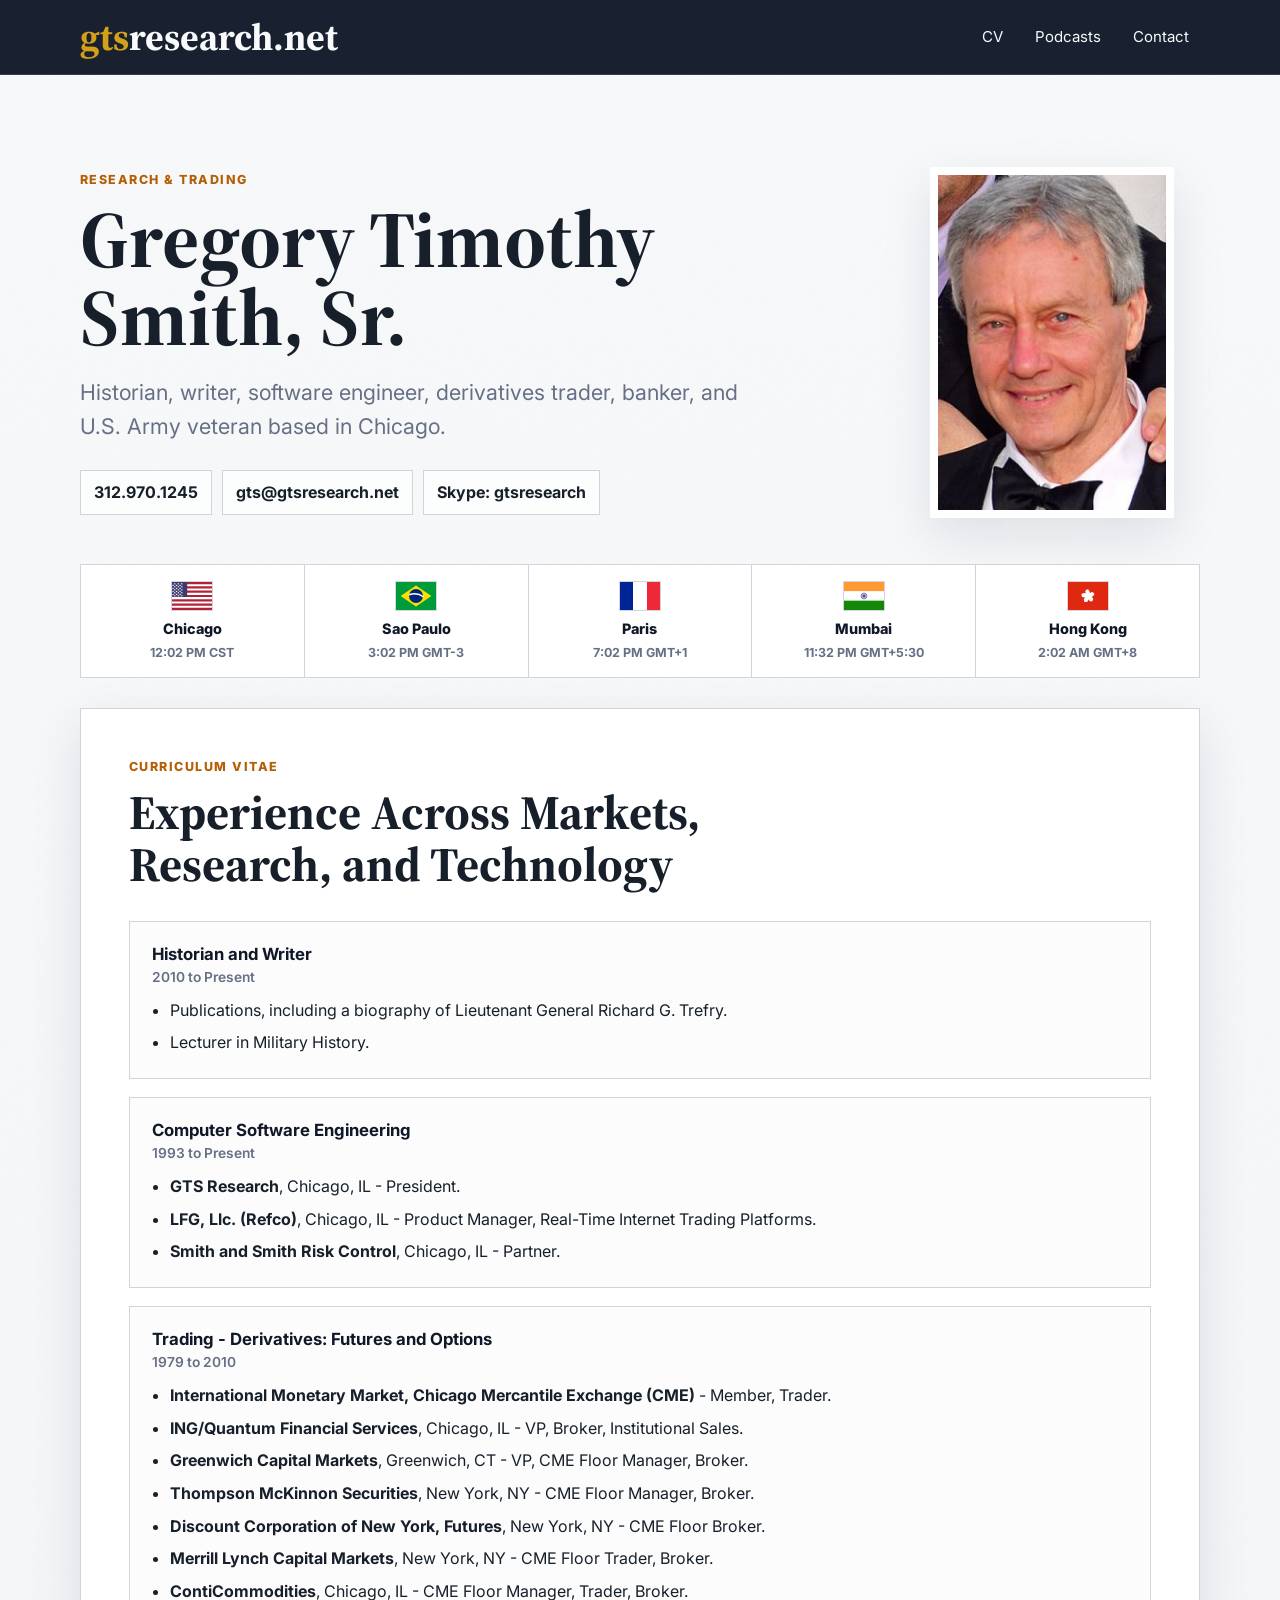
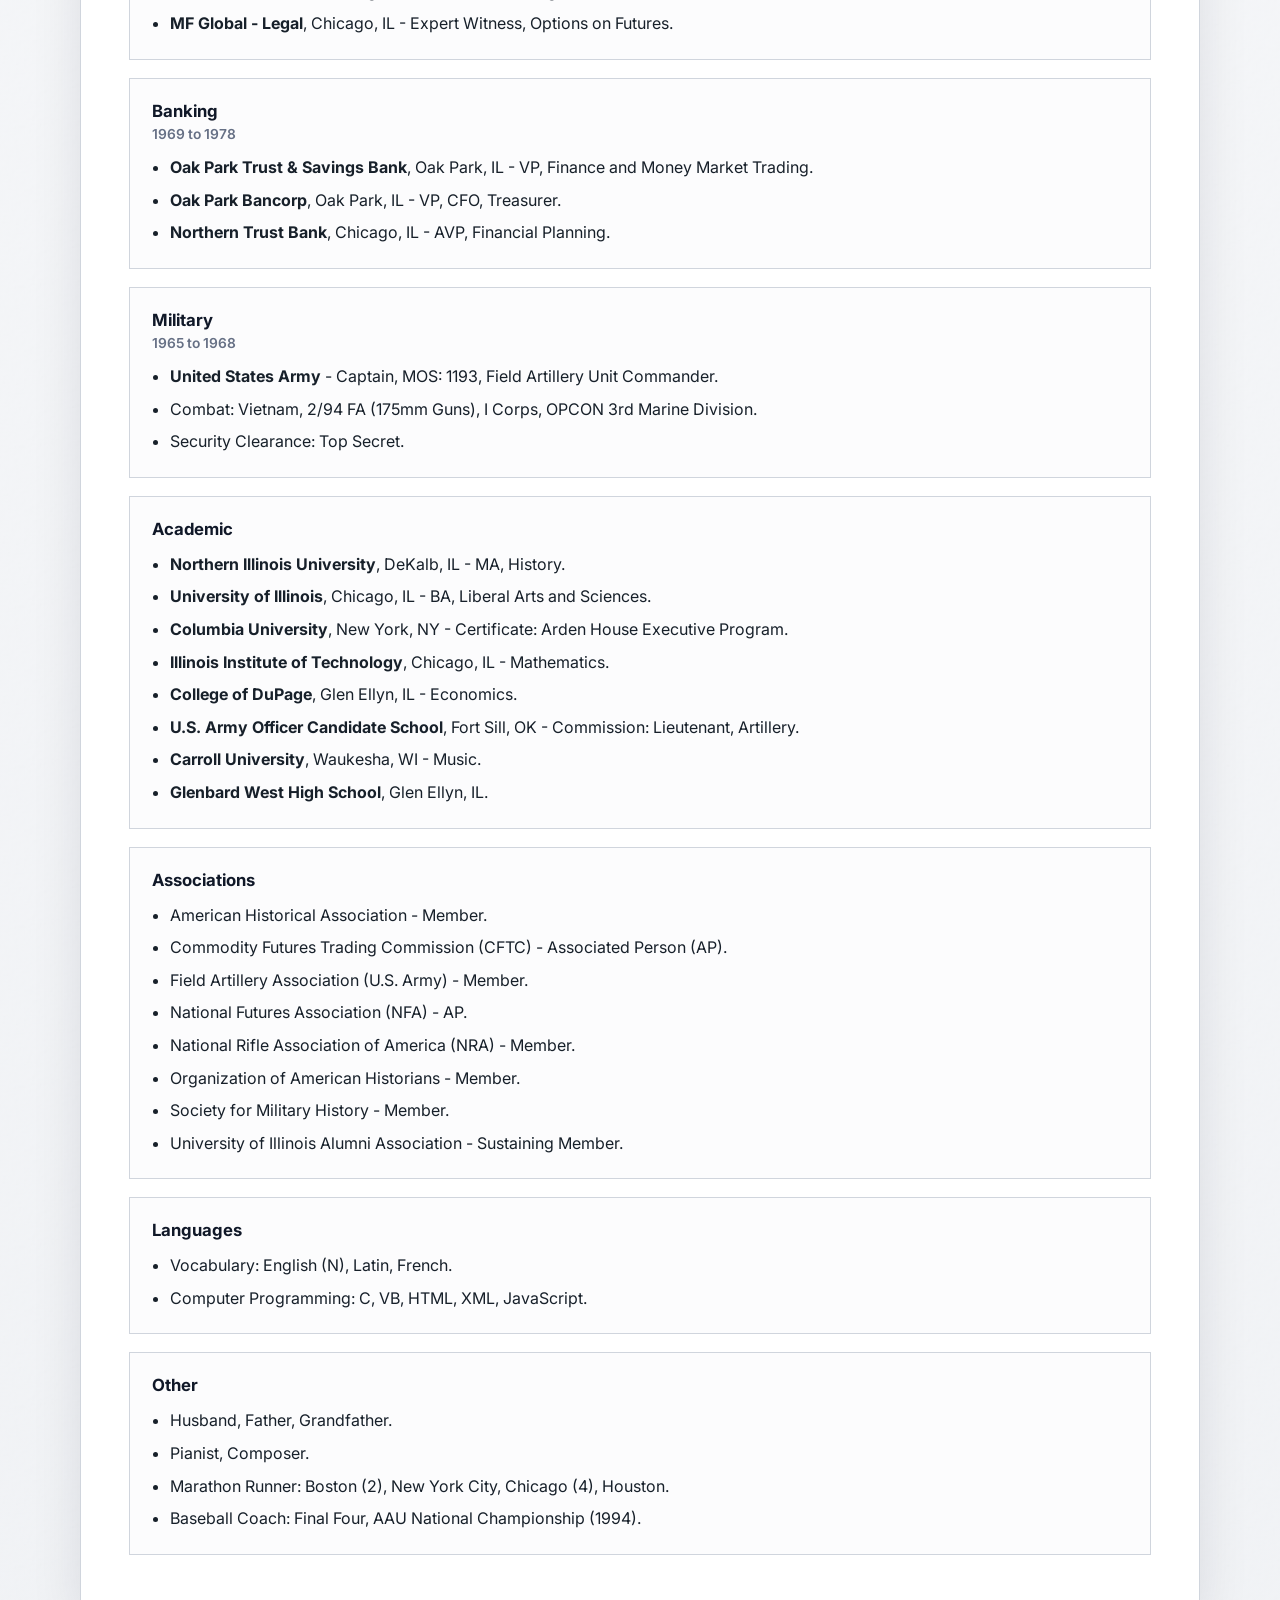
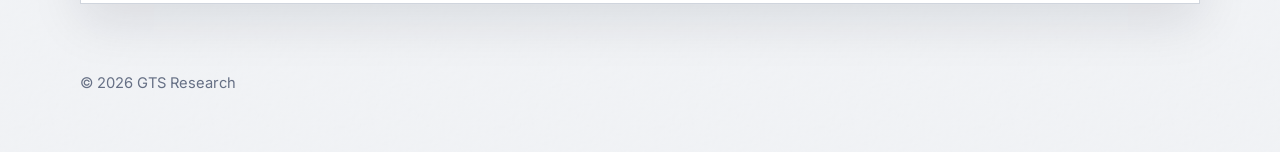
<file: index.html>
<!doctype html>
<html lang="en">
  <head>
    <meta charset="utf-8">
    <meta name="viewport" content="width=device-width, initial-scale=1">
    <meta name="description" content="GTS Research: Gregory Timothy Smith, Sr. curriculum vitae, research, trading, military history, and software engineering background.">
    <title>GTS Research | Greg Smith</title>
    <link rel="icon" href="160870-200.png" type="image/png">
    <link rel="preconnect" href="https://fonts.googleapis.com">
    <link rel="preconnect" href="https://fonts.gstatic.com" crossorigin>
    <link href="https://fonts.googleapis.com/css2?family=Inter:wght@400;600;700;800&family=Source+Serif+4:opsz,wght@8..60,600;8..60,700&display=swap" rel="stylesheet">
    <link rel="stylesheet" href="styles.css">
    <script async src="https://www.googletagmanager.com/gtag/js?id=UA-139060820-1"></script>
    <script>
      window.dataLayer = window.dataLayer || [];
      function gtag(){dataLayer.push(arguments);}
      gtag('js', new Date());
      gtag('config', 'UA-139060820-1');
    </script>
  </head>
  <body>
    <header class="site-header">
      <nav class="nav-shell" aria-label="Primary navigation">
        <a class="brand" href="./">
          <span class="brand-mark">gts</span><span>research.net</span>
        </a>
        <div class="nav-links">
          <a href="./">CV</a>
          <a href="./pc/">Podcasts</a>
          <a href="mailto:gts@gtsresearch.net">Contact</a>
        </div>
      </nav>
    </header>

    <main>
      <section class="hero">
        <div class="hero-content">
          <p class="eyebrow">Research &amp; Trading</p>
          <h1>Gregory Timothy Smith, Sr.</h1>
          <p class="hero-copy">
            Historian, writer, software engineer, derivatives trader, banker, and U.S. Army veteran based in Chicago.
          </p>
          <div class="contact-row" aria-label="Contact information">
            <a href="tel:+13129701245">312.970.1245</a>
            <a href="mailto:gts@gtsresearch.net">gts@gtsresearch.net</a>
            <span>Skype: gtsresearch</span>
          </div>
        </div>
        <figure class="portrait">
          <img src="gts-jun2010.jpg" alt="Greg Smith">
        </figure>
      </section>

      <section class="time-strip" aria-label="International market cities">
        <div data-time-zone="America/Chicago">
          <img src="assets/flags/us.svg" alt="">
          <span>Chicago</span>
          <time datetime="">--:--</time>
        </div>
        <div data-time-zone="America/Sao_Paulo">
          <img src="assets/flags/br.svg" alt="">
          <span>Sao Paulo</span>
          <time datetime="">--:--</time>
        </div>
        <div data-time-zone="Europe/Paris">
          <img src="assets/flags/fr.svg" alt="">
          <span>Paris</span>
          <time datetime="">--:--</time>
        </div>
        <div data-time-zone="Asia/Kolkata">
          <img src="assets/flags/in.svg" alt="">
          <span>Mumbai</span>
          <time datetime="">--:--</time>
        </div>
        <div data-time-zone="Asia/Hong_Kong">
          <img src="assets/flags/hk.svg" alt="">
          <span>Hong Kong</span>
          <time datetime="">--:--</time>
        </div>
      </section>

      <section class="content-panel">
        <div class="section-heading">
          <p class="eyebrow">Curriculum Vitae</p>
          <h2>Experience Across Markets, Research, and Technology</h2>
        </div>

        <div class="cv-grid">
          <article class="cv-section">
            <h3>Historian and Writer <span>2010 to Present</span></h3>
            <ul>
              <li>Publications, including a biography of Lieutenant General Richard G. Trefry.</li>
              <li>Lecturer in Military History.</li>
            </ul>
          </article>

          <article class="cv-section">
            <h3>Computer Software Engineering <span>1993 to Present</span></h3>
            <ul>
              <li><strong>GTS Research</strong>, Chicago, IL - President.</li>
              <li><strong>LFG, Llc. (Refco)</strong>, Chicago, IL - Product Manager, Real-Time Internet Trading Platforms.</li>
              <li><strong>Smith and Smith Risk Control</strong>, Chicago, IL - Partner.</li>
            </ul>
          </article>

          <article class="cv-section">
            <h3>Trading - Derivatives: Futures and Options <span>1979 to 2010</span></h3>
            <ul>
              <li><strong>International Monetary Market, Chicago Mercantile Exchange (CME)</strong> - Member, Trader.</li>
              <li><strong>ING/Quantum Financial Services</strong>, Chicago, IL - VP, Broker, Institutional Sales.</li>
              <li><strong>Greenwich Capital Markets</strong>, Greenwich, CT - VP, CME Floor Manager, Broker.</li>
              <li><strong>Thompson McKinnon Securities</strong>, New York, NY - CME Floor Manager, Broker.</li>
              <li><strong>Discount Corporation of New York, Futures</strong>, New York, NY - CME Floor Broker.</li>
              <li><strong>Merrill Lynch Capital Markets</strong>, New York, NY - CME Floor Trader, Broker.</li>
              <li><strong>ContiCommodities</strong>, Chicago, IL - CME Floor Manager, Trader, Broker.</li>
              <li><strong>MF Global - Legal</strong>, Chicago, IL - Expert Witness, Options on Futures.</li>
            </ul>
          </article>

          <article class="cv-section">
            <h3>Banking <span>1969 to 1978</span></h3>
            <ul>
              <li><strong>Oak Park Trust &amp; Savings Bank</strong>, Oak Park, IL - VP, Finance and Money Market Trading.</li>
              <li><strong>Oak Park Bancorp</strong>, Oak Park, IL - VP, CFO, Treasurer.</li>
              <li><strong>Northern Trust Bank</strong>, Chicago, IL - AVP, Financial Planning.</li>
            </ul>
          </article>

          <article class="cv-section">
            <h3>Military <span>1965 to 1968</span></h3>
            <ul>
              <li><strong>United States Army</strong> - Captain, MOS: 1193, Field Artillery Unit Commander.</li>
              <li>Combat: Vietnam, 2/94 FA (175mm Guns), I Corps, OPCON 3rd Marine Division.</li>
              <li>Security Clearance: Top Secret.</li>
            </ul>
          </article>

          <article class="cv-section">
            <h3>Academic</h3>
            <ul>
              <li><strong>Northern Illinois University</strong>, DeKalb, IL - MA, History.</li>
              <li><strong>University of Illinois</strong>, Chicago, IL - BA, Liberal Arts and Sciences.</li>
              <li><strong>Columbia University</strong>, New York, NY - Certificate: Arden House Executive Program.</li>
              <li><strong>Illinois Institute of Technology</strong>, Chicago, IL - Mathematics.</li>
              <li><strong>College of DuPage</strong>, Glen Ellyn, IL - Economics.</li>
              <li><strong>U.S. Army Officer Candidate School</strong>, Fort Sill, OK - Commission: Lieutenant, Artillery.</li>
              <li><strong>Carroll University</strong>, Waukesha, WI - Music.</li>
              <li><strong>Glenbard West High School</strong>, Glen Ellyn, IL.</li>
            </ul>
          </article>

          <article class="cv-section">
            <h3>Associations</h3>
            <ul>
              <li>American Historical Association - Member.</li>
              <li>Commodity Futures Trading Commission (CFTC) - Associated Person (AP).</li>
              <li>Field Artillery Association (U.S. Army) - Member.</li>
              <li>National Futures Association (NFA) - AP.</li>
              <li>National Rifle Association of America (NRA) - Member.</li>
              <li>Organization of American Historians - Member.</li>
              <li>Society for Military History - Member.</li>
              <li>University of Illinois Alumni Association - Sustaining Member.</li>
            </ul>
          </article>

          <article class="cv-section compact">
            <h3>Languages</h3>
            <ul>
              <li>Vocabulary: English (N), Latin, French.</li>
              <li>Computer Programming: C, VB, HTML, XML, JavaScript.</li>
            </ul>
          </article>

          <article class="cv-section compact">
            <h3>Other</h3>
            <ul>
              <li>Husband, Father, Grandfather.</li>
              <li>Pianist, Composer.</li>
              <li>Marathon Runner: Boston (2), New York City, Chicago (4), Houston.</li>
              <li>Baseball Coach: Final Four, AAU National Championship (1994).</li>
            </ul>
          </article>
        </div>
      </section>
    </main>

    <footer class="site-footer">
      <p>&copy; 2026 GTS Research</p>
    </footer>

    <script>
      (function(){
        var cityClocks = document.querySelectorAll("[data-time-zone]");

        function updateCityClocks() {
          var now = new Date();

          cityClocks.forEach(function(clock) {
            var timeZone = clock.getAttribute("data-time-zone");
            var timeElement = clock.querySelector("time");
            if (!timeElement) return;

            timeElement.textContent = new Intl.DateTimeFormat("en-US", {
              hour: "numeric",
              minute: "2-digit",
              timeZone: timeZone,
              timeZoneName: "short"
            }).format(now);
            timeElement.setAttribute("datetime", now.toISOString());
          });
        }

        updateCityClocks();
        window.setInterval(updateCityClocks, 30000);
      })();
    </script>

    <script>
      var Tawk_API = Tawk_API || {}, Tawk_LoadStart = new Date();
      (function(){
        var s1 = document.createElement("script"), s0 = document.getElementsByTagName("script")[0];
        s1.async = true;
        s1.src = "https://embed.tawk.to/5e15313527773e0d832c5ff0/default";
        s1.charset = "UTF-8";
        s1.setAttribute("crossorigin", "*");
        s0.parentNode.insertBefore(s1, s0);
      })();
    </script>
  </body>
</html>
</file>
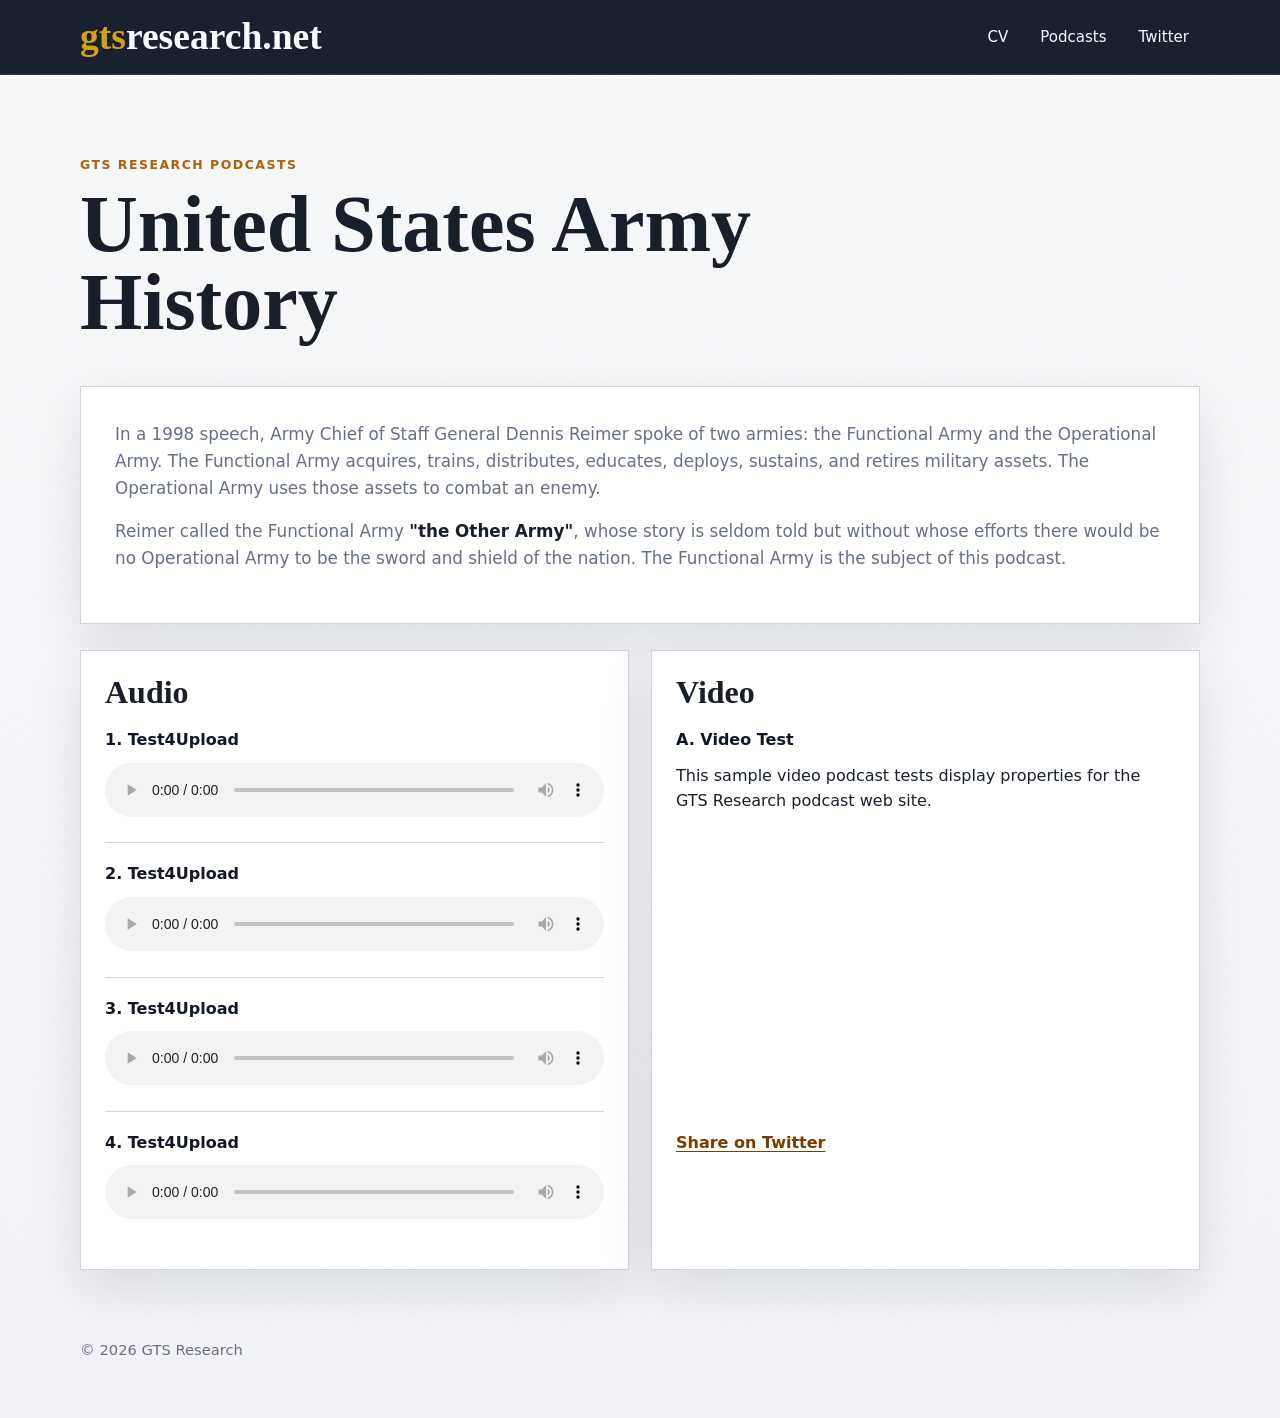
<file: pc/index.html>
<!doctype html>
<html lang="en">
  <head>
    <meta charset="utf-8">
    <meta name="viewport" content="width=device-width, initial-scale=1">
    <meta name="description" content="GTS Research podcasts on United States Army history and the Functional Army.">
    <title>GTS Research Podcasts</title>
    <link rel="icon" href="../160870-200.png" type="image/png">
    <link rel="stylesheet" href="../styles.css">
  </head>
  <body>
    <header class="site-header">
      <nav class="nav-shell" aria-label="Primary navigation">
        <a class="brand" href="../">
          <span class="brand-mark">gts</span><span>research.net</span>
        </a>
        <div class="nav-links">
          <a href="../">CV</a>
          <a href="./">Podcasts</a>
          <a href="https://twitter.com/charlie_9r">Twitter</a>
        </div>
      </nav>
    </header>

    <main>
      <section class="podcast-hero">
        <p class="eyebrow">GTS Research Podcasts</p>
        <h1>United States Army History</h1>
      </section>

      <section class="podcast-intro">
        <p>
          In a 1998 speech, Army Chief of Staff General Dennis Reimer spoke of two armies: the Functional Army and the Operational Army.
          The Functional Army acquires, trains, distributes, educates, deploys, sustains, and retires military assets. The Operational
          Army uses those assets to combat an enemy.
        </p>
        <p>
          Reimer called the Functional Army <strong>"the Other Army"</strong>, whose story is seldom told but without whose efforts there
          would be no Operational Army to be the sword and shield of the nation. The Functional Army is the subject of this podcast.
        </p>
      </section>

      <section class="media-grid" aria-label="Podcast media">
        <section>
          <h2>Audio</h2>
          <article class="episode-card">
            <h3>1. Test4Upload</h3>
            <audio controls>
              <source src="https://archive.org/download/Voice001_20170730/Voice%20001.mp3" type="audio/mpeg">
            </audio>
          </article>
          <article class="episode-card">
            <h3>2. Test4Upload</h3>
            <audio controls>
              <source src="https://archive.org/download/Voice001_20170730/Voice%20001.mp3" type="audio/mpeg">
            </audio>
          </article>
          <article class="episode-card">
            <h3>3. Test4Upload</h3>
            <audio controls>
              <source src="https://archive.org/download/Voice001_20170730/Voice%20001.mp3" type="audio/mpeg">
            </audio>
          </article>
          <article class="episode-card">
            <h3>4. Test4Upload</h3>
            <audio controls>
              <source src="https://archive.org/download/Voice001_20170730/Voice%20001.mp3" type="audio/mpeg">
            </audio>
          </article>
        </section>

        <section>
          <h2>Video</h2>
          <article class="episode-card">
            <h3>A. Video Test</h3>
            <p>This sample video podcast tests display properties for the GTS Research podcast web site.</p>
            <iframe src="https://www.youtube.com/embed/Wcj0gjEcaTs?rel=0" title="Video Test" allowfullscreen></iframe>
            <a class="tweet-link" href="https://twitter.com/share?url=https://youtu.be/Wcj0gjEcaTs?rel=0&amp;via=charlie_9r&amp;hashtags=militaryhistory">Share on Twitter</a>
          </article>
        </section>
      </section>
    </main>

    <footer class="site-footer">
      <p>&copy; 2026 GTS Research</p>
    </footer>
  </body>
</html>
</file>
<file: styles.css>
:root {
  --ink: #17202a;
  --muted: #667085;
  --paper: #f7f8fa;
  --panel: #ffffff;
  --line: #d0d5dd;
  --accent: #b45f06;
  --accent-strong: #7a3d00;
  --navy: #101828;
  --gold: #d4a017;
  --shadow: 0 18px 48px rgba(16, 24, 40, 0.1);
  --serif: "Source Serif 4", Georgia, "Times New Roman", serif;
  --sans: Inter, ui-sans-serif, system-ui, -apple-system, BlinkMacSystemFont, "Segoe UI", sans-serif;
}

* {
  box-sizing: border-box;
}

body {
  margin: 0;
  color: var(--ink);
  font-family: var(--sans);
  line-height: 1.6;
  background:
    linear-gradient(180deg, rgba(247, 248, 250, 0.95), rgba(240, 242, 245, 0.95)),
    url("white_ro.jpg");
}

a {
  color: var(--accent-strong);
  text-decoration-thickness: 1px;
  text-underline-offset: 3px;
}

img {
  display: block;
  max-width: 100%;
}

.site-header {
  position: sticky;
  top: 0;
  z-index: 10;
  background: rgba(16, 24, 40, 0.96);
  border-bottom: 1px solid rgba(255, 255, 255, 0.12);
  backdrop-filter: blur(14px);
}

.nav-shell,
main,
.site-footer {
  width: min(1120px, calc(100% - 32px));
  margin: 0 auto;
}

.nav-shell {
  min-height: 74px;
  display: flex;
  align-items: center;
  justify-content: space-between;
  gap: 24px;
}

.brand {
  color: #f8fafc;
  font-family: var(--serif);
  font-size: clamp(1.55rem, 4vw, 2.35rem);
  font-weight: 700;
  text-decoration: none;
  letter-spacing: 0;
  white-space: nowrap;
}

.brand-mark {
  color: var(--gold);
}

.nav-links {
  display: flex;
  align-items: center;
  gap: 10px;
  flex-wrap: wrap;
  justify-content: flex-end;
}

.nav-links a {
  color: #f8fafc;
  padding: 8px 11px;
  text-decoration: none;
  font-size: 0.94rem;
}

.nav-links a:hover,
.nav-links a:focus {
  background: rgba(255, 255, 255, 0.1);
  outline: none;
}

.hero {
  display: grid;
  grid-template-columns: minmax(0, 1fr) minmax(190px, 280px);
  gap: clamp(24px, 5vw, 64px);
  align-items: center;
  padding: clamp(48px, 8vw, 92px) 0 34px;
}

.eyebrow {
  margin: 0 0 10px;
  color: var(--accent);
  font-size: 0.78rem;
  font-weight: 800;
  letter-spacing: 0.12em;
  text-transform: uppercase;
}

h1,
h2,
h3,
p {
  margin-top: 0;
}

h1 {
  max-width: 780px;
  margin-bottom: 18px;
  font-family: var(--serif);
  font-size: clamp(2.45rem, 7vw, 5rem);
  line-height: 0.98;
  letter-spacing: 0;
}

.hero-copy {
  max-width: 680px;
  color: var(--muted);
  font-size: clamp(1.1rem, 2vw, 1.35rem);
}

.contact-row {
  display: flex;
  flex-wrap: wrap;
  gap: 10px;
  margin-top: 26px;
}

.contact-row a,
.contact-row span {
  min-height: 42px;
  display: inline-flex;
  align-items: center;
  padding: 9px 13px;
  border: 1px solid var(--line);
  background: rgba(255, 255, 255, 0.72);
  color: var(--ink);
  text-decoration: none;
  font-weight: 700;
  overflow-wrap: anywhere;
}

.portrait {
  margin: 0;
  justify-self: center;
}

.portrait img {
  width: min(100%, 244px);
  aspect-ratio: 244 / 351;
  object-fit: cover;
  border: 8px solid #fff;
  box-shadow: var(--shadow);
}

.time-strip {
  display: grid;
  grid-template-columns: repeat(5, minmax(0, 1fr));
  gap: 1px;
  margin: 12px 0 30px;
  overflow: hidden;
  background: var(--line);
  border: 1px solid var(--line);
}

.time-strip div {
  min-height: 112px;
  display: grid;
  place-items: center;
  align-content: center;
  gap: 6px;
  padding: 13px 8px;
  background: #ffffff;
  color: var(--navy);
  font-size: 0.9rem;
  font-weight: 800;
  text-align: center;
}

.time-strip time {
  color: var(--muted);
  font-size: 0.78rem;
  font-weight: 700;
  line-height: 1.2;
}

.time-strip img {
  width: 42px;
  height: 30px;
  object-fit: cover;
  border: 1px solid rgba(16, 36, 62, 0.18);
}

.content-panel,
.podcast-intro,
.media-grid > section {
  background: var(--panel);
  border: 1px solid var(--line);
  box-shadow: var(--shadow);
}

.content-panel {
  padding: clamp(24px, 5vw, 48px);
  margin-bottom: 44px;
}

.section-heading {
  max-width: 760px;
  margin-bottom: 30px;
}

h2 {
  margin-bottom: 0;
  font-family: var(--serif);
  font-size: clamp(1.8rem, 4vw, 3rem);
  line-height: 1.08;
  letter-spacing: 0;
}

.cv-grid {
  display: grid;
  grid-template-columns: 1fr;
  gap: 18px;
}

.cv-section {
  padding: 22px;
  border: 1px solid var(--line);
  background: #fcfcfd;
}

.cv-section h3 {
  margin-bottom: 12px;
  color: var(--navy);
  font-size: 1.05rem;
  line-height: 1.25;
}

.cv-section h3 span {
  display: block;
  margin-top: 4px;
  color: var(--muted);
  font-size: 0.86rem;
  font-weight: 600;
}

.cv-section ul,
.episode-list {
  margin: 0;
  padding-left: 1.15rem;
}

.cv-section li + li {
  margin-top: 7px;
}

.compact {
  align-self: start;
}

.podcast-hero {
  padding: clamp(42px, 7vw, 80px) 0 26px;
}

.podcast-hero h1 {
  max-width: 920px;
}

.podcast-intro {
  padding: clamp(22px, 4vw, 34px);
  margin-bottom: 26px;
  color: var(--muted);
  font-size: 1.05rem;
}

.podcast-intro strong {
  color: var(--ink);
}

.media-grid {
  display: grid;
  grid-template-columns: repeat(2, minmax(0, 1fr));
  gap: 22px;
  margin-bottom: 44px;
}

.media-grid > section {
  padding: 24px;
}

.media-grid h2 {
  margin-bottom: 18px;
  font-size: clamp(1.35rem, 3vw, 2rem);
}

.episode-card {
  padding: 18px 0;
  border-top: 1px solid var(--line);
}

.episode-card:first-of-type {
  border-top: 0;
  padding-top: 0;
}

.episode-card h3 {
  margin-bottom: 10px;
  color: var(--navy);
  font-size: 1rem;
}

audio,
iframe {
  width: 100%;
}

iframe {
  aspect-ratio: 16 / 9;
  height: auto;
  border: 0;
}

.tweet-link {
  display: inline-flex;
  margin-top: 12px;
  font-weight: 700;
}

.site-footer {
  padding: 24px 0 42px;
  color: var(--muted);
  font-size: 0.92rem;
}

@media (max-width: 760px) {
  .nav-shell {
    min-height: auto;
    padding: 14px 0;
    align-items: flex-start;
    flex-direction: column;
    gap: 10px;
  }

  .nav-links {
    justify-content: flex-start;
  }

  .nav-links a {
    padding-left: 0;
  }

  .hero {
    grid-template-columns: 1fr;
    padding-top: 38px;
  }

  .portrait {
    justify-self: start;
  }

  .portrait img {
    width: 180px;
  }

  .time-strip {
    grid-template-columns: repeat(2, minmax(0, 1fr));
  }

  .cv-grid,
  .media-grid {
    grid-template-columns: 1fr;
  }

  .content-panel,
  .media-grid > section {
    padding: 20px;
  }
}

@media (max-width: 420px) {
  .nav-shell,
  main,
  .site-footer {
    width: min(100% - 22px, 1120px);
  }

  .brand {
    white-space: normal;
  }

  .time-strip {
    grid-template-columns: 1fr;
  }

  .contact-row a,
  .contact-row span {
    width: 100%;
  }
}
</file>
